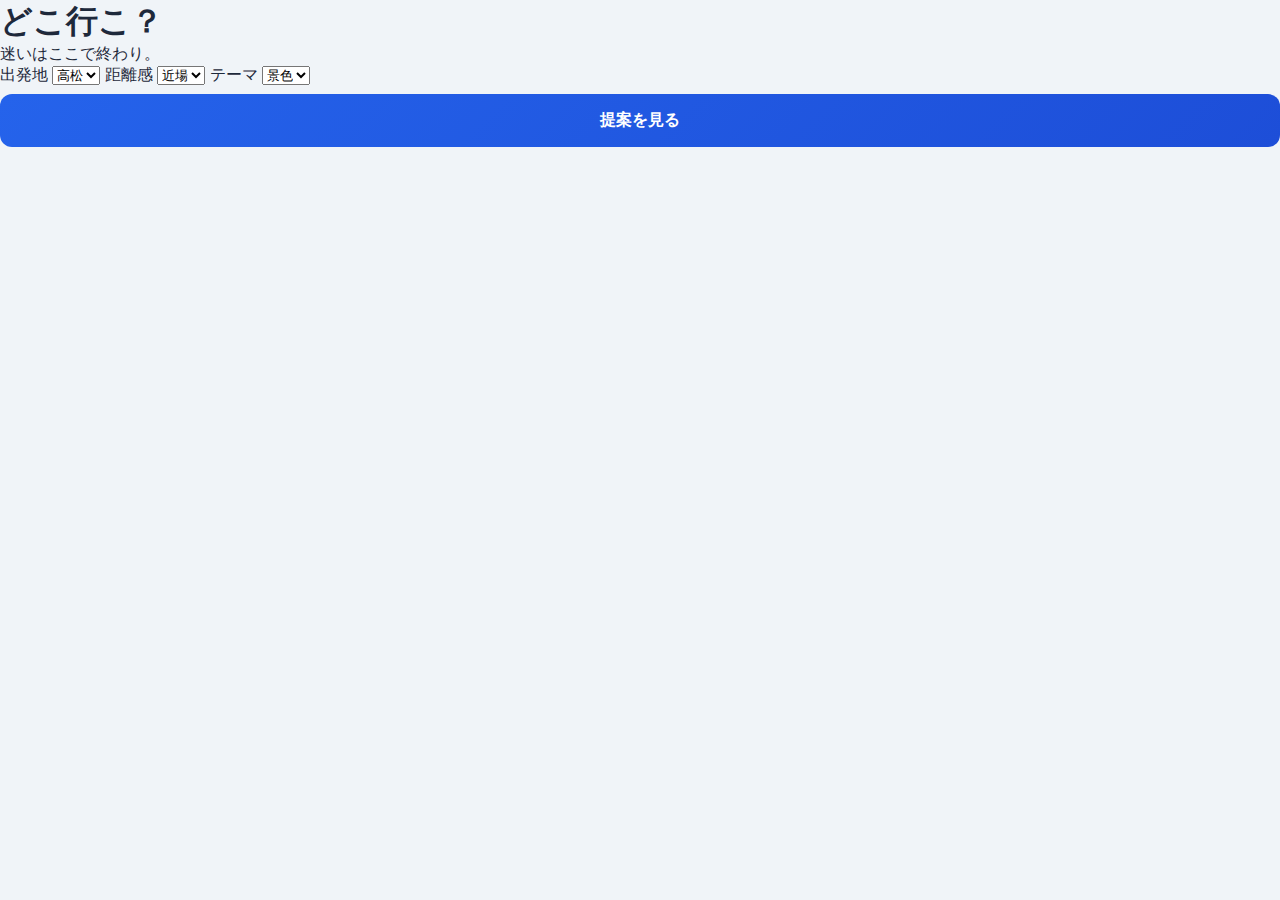
<file: index.html>
<!DOCTYPE html>
<html lang="ja">
<head>
<meta charset="UTF-8">
<meta name="viewport" content="width=device-width, initial-scale=1.0">
<title>どこ行こ？</title>
<link rel="stylesheet" href="css/style.css">
</head>

<body>

<div class="container">
  <div class="card">

    <h1>どこ行こ？</h1>
    <p class="subtitle">迷いはここで終わり。</p>

    <label>出発地</label>
    <select id="departure">
      <option value="takamatsu">高松</option>
      <option value="osaka">大阪</option>
      <option value="okayama">岡山</option>
      <option value="tokyo">東京</option>
      <option value="fukuoka">博多</option>
    </select>

    <label>距離感</label>
    <select id="distance">
      <option value="near">近場</option>
      <option value="far">遠出</option>
    </select>

    <label>テーマ</label>
    <select id="theme">
      <option value="view">景色</option>
      <option value="food">ご飯</option>
      <option value="experience">体験</option>
    </select>

    <button class="primary-btn" onclick="generatePlan()">
      提案を見る
    </button>

  </div>

  <div id="result" class="result-box" style="display:none;"></div>

</div>

<script src="js/data.js"></script>
<script src="js/script.js"></script>

</body>
</html>
</file>
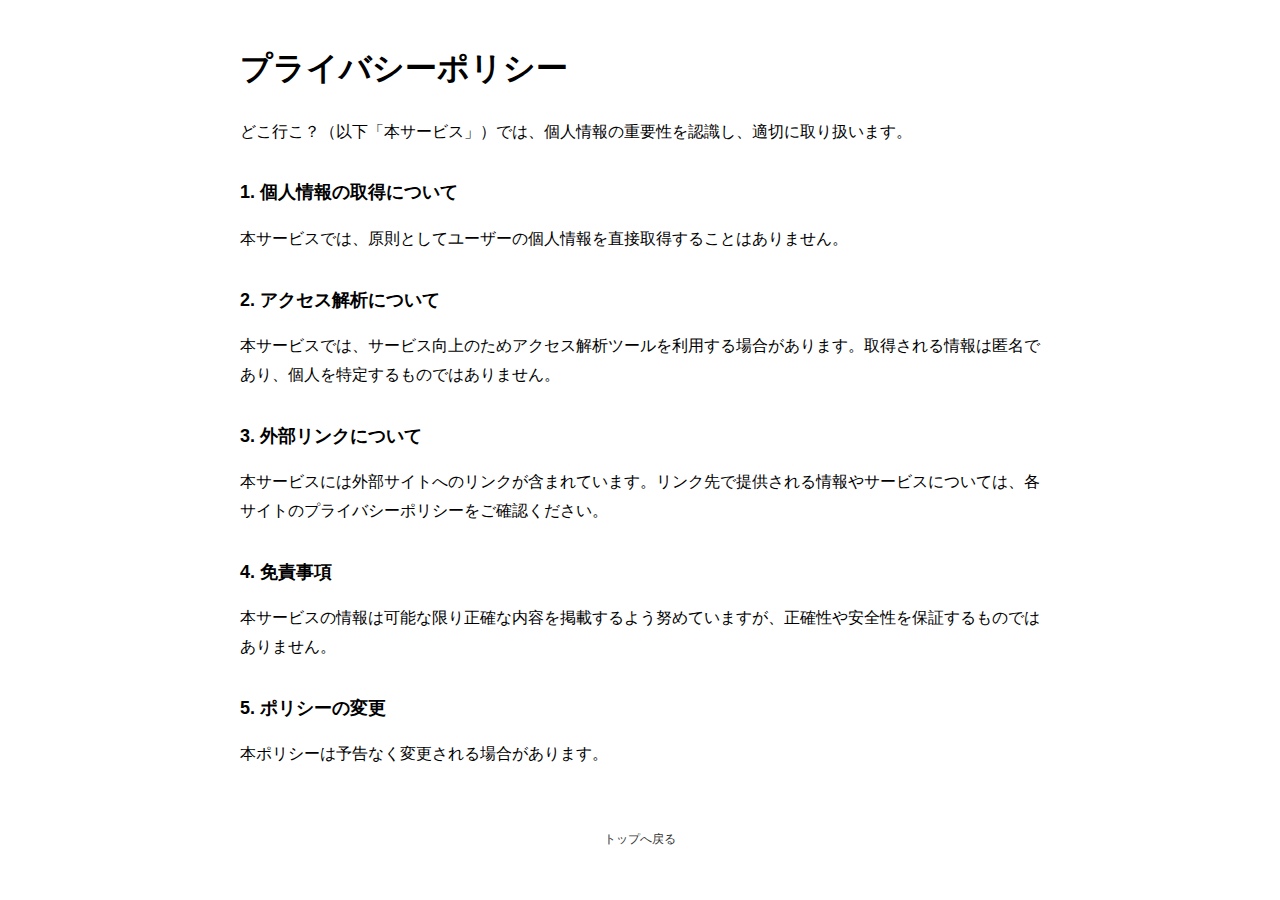
<file: privacy.html>
<!DOCTYPE html>
<html lang="ja">
<head>
<meta charset="UTF-8">
<title>プライバシーポリシー | どこ行こ？</title>
<meta name="viewport" content="width=device-width, initial-scale=1.0">
<style>
body{
  font-family: -apple-system, BlinkMacSystemFont, sans-serif;
  max-width: 800px;
  margin: 40px auto;
  padding: 0 20px;
  line-height: 1.8;
}
h1{ margin-bottom: 20px; }
h2{ margin-top: 30px; font-size: 18px; }
footer{
  margin-top: 60px;
  text-align: center;
  font-size: 12px;
  color: #777;
}
a{ color:#333; text-decoration:none; }
</style>
</head>
<body>

<h1>プライバシーポリシー</h1>

<p>どこ行こ？（以下「本サービス」）では、個人情報の重要性を認識し、適切に取り扱います。</p>

<h2>1. 個人情報の取得について</h2>
<p>本サービスでは、原則としてユーザーの個人情報を直接取得することはありません。</p>

<h2>2. アクセス解析について</h2>
<p>本サービスでは、サービス向上のためアクセス解析ツールを利用する場合があります。取得される情報は匿名であり、個人を特定するものではありません。</p>

<h2>3. 外部リンクについて</h2>
<p>本サービスには外部サイトへのリンクが含まれています。リンク先で提供される情報やサービスについては、各サイトのプライバシーポリシーをご確認ください。</p>

<h2>4. 免責事項</h2>
<p>本サービスの情報は可能な限り正確な内容を掲載するよう努めていますが、正確性や安全性を保証するものではありません。</p>

<h2>5. ポリシーの変更</h2>
<p>本ポリシーは予告なく変更される場合があります。</p>

<footer>
<a href="index.html">トップへ戻る</a>
</footer>

</body>
</html>
</file>
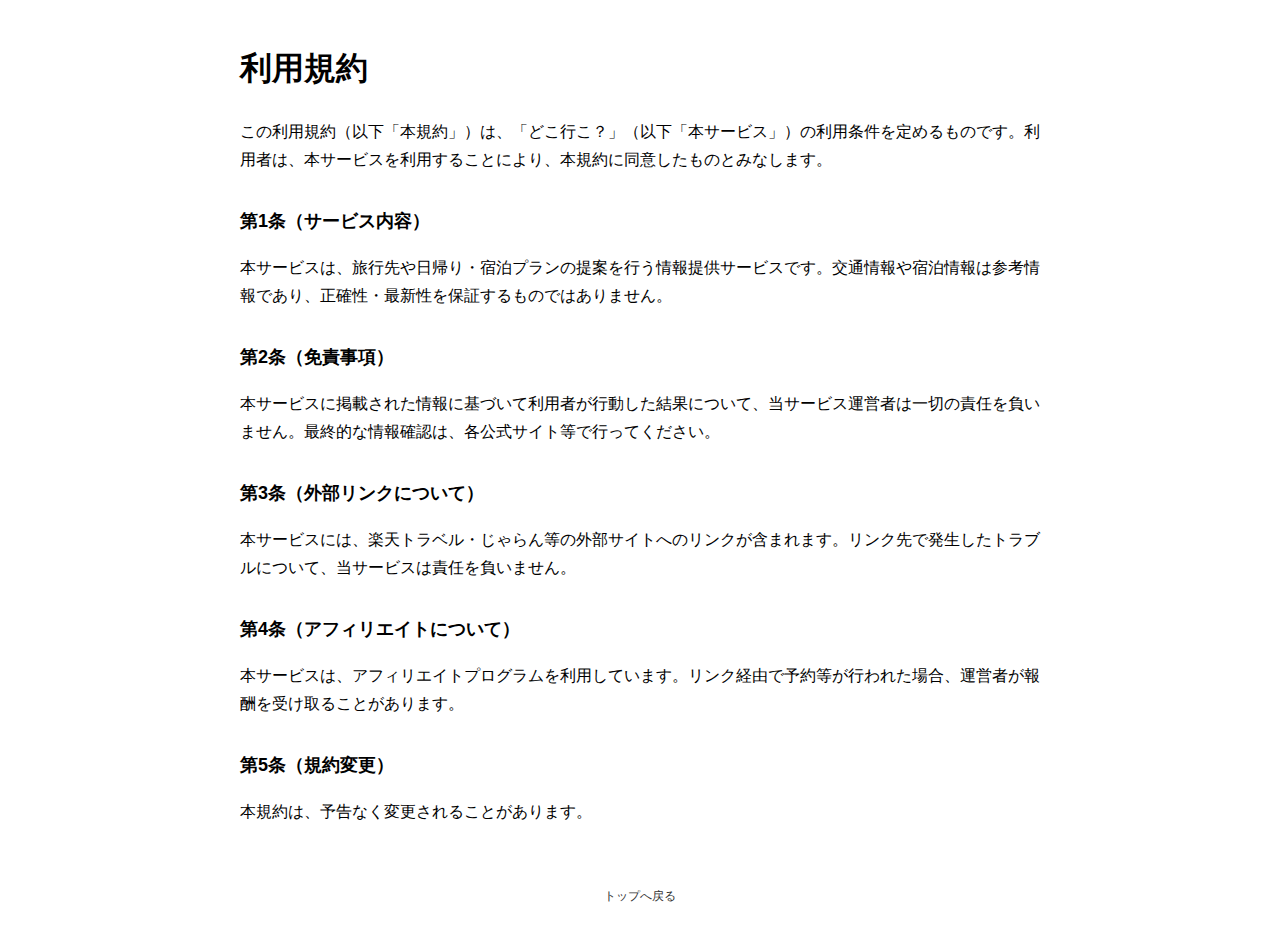
<file: terms.html>
<!DOCTYPE html>
<html lang="ja">
<head>
<meta charset="UTF-8">
<title>利用規約 | どこ行こ？</title>
<meta name="viewport" content="width=device-width, initial-scale=1.0">
<style>
body{
  font-family: -apple-system, BlinkMacSystemFont, sans-serif;
  max-width: 800px;
  margin: 40px auto;
  padding: 0 20px;
  line-height: 1.8;
}
h1{ margin-bottom: 20px; }
h2{ margin-top: 30px; font-size: 18px; }
footer{
  margin-top: 60px;
  text-align: center;
  font-size: 12px;
  color: #777;
}
a{ color:#333; text-decoration:none; }
</style>
</head>
<body>

<h1>利用規約</h1>

<p>この利用規約（以下「本規約」）は、「どこ行こ？」（以下「本サービス」）の利用条件を定めるものです。利用者は、本サービスを利用することにより、本規約に同意したものとみなします。</p>

<h2>第1条（サービス内容）</h2>
<p>本サービスは、旅行先や日帰り・宿泊プランの提案を行う情報提供サービスです。交通情報や宿泊情報は参考情報であり、正確性・最新性を保証するものではありません。</p>

<h2>第2条（免責事項）</h2>
<p>本サービスに掲載された情報に基づいて利用者が行動した結果について、当サービス運営者は一切の責任を負いません。最終的な情報確認は、各公式サイト等で行ってください。</p>

<h2>第3条（外部リンクについて）</h2>
<p>本サービスには、楽天トラベル・じゃらん等の外部サイトへのリンクが含まれます。リンク先で発生したトラブルについて、当サービスは責任を負いません。</p>

<h2>第4条（アフィリエイトについて）</h2>
<p>本サービスは、アフィリエイトプログラムを利用しています。リンク経由で予約等が行われた場合、運営者が報酬を受け取ることがあります。</p>

<h2>第5条（規約変更）</h2>
<p>本規約は、予告なく変更されることがあります。</p>

<footer>
<a href="index.html">トップへ戻る</a>
</footer>

</body>
</html>
</file>
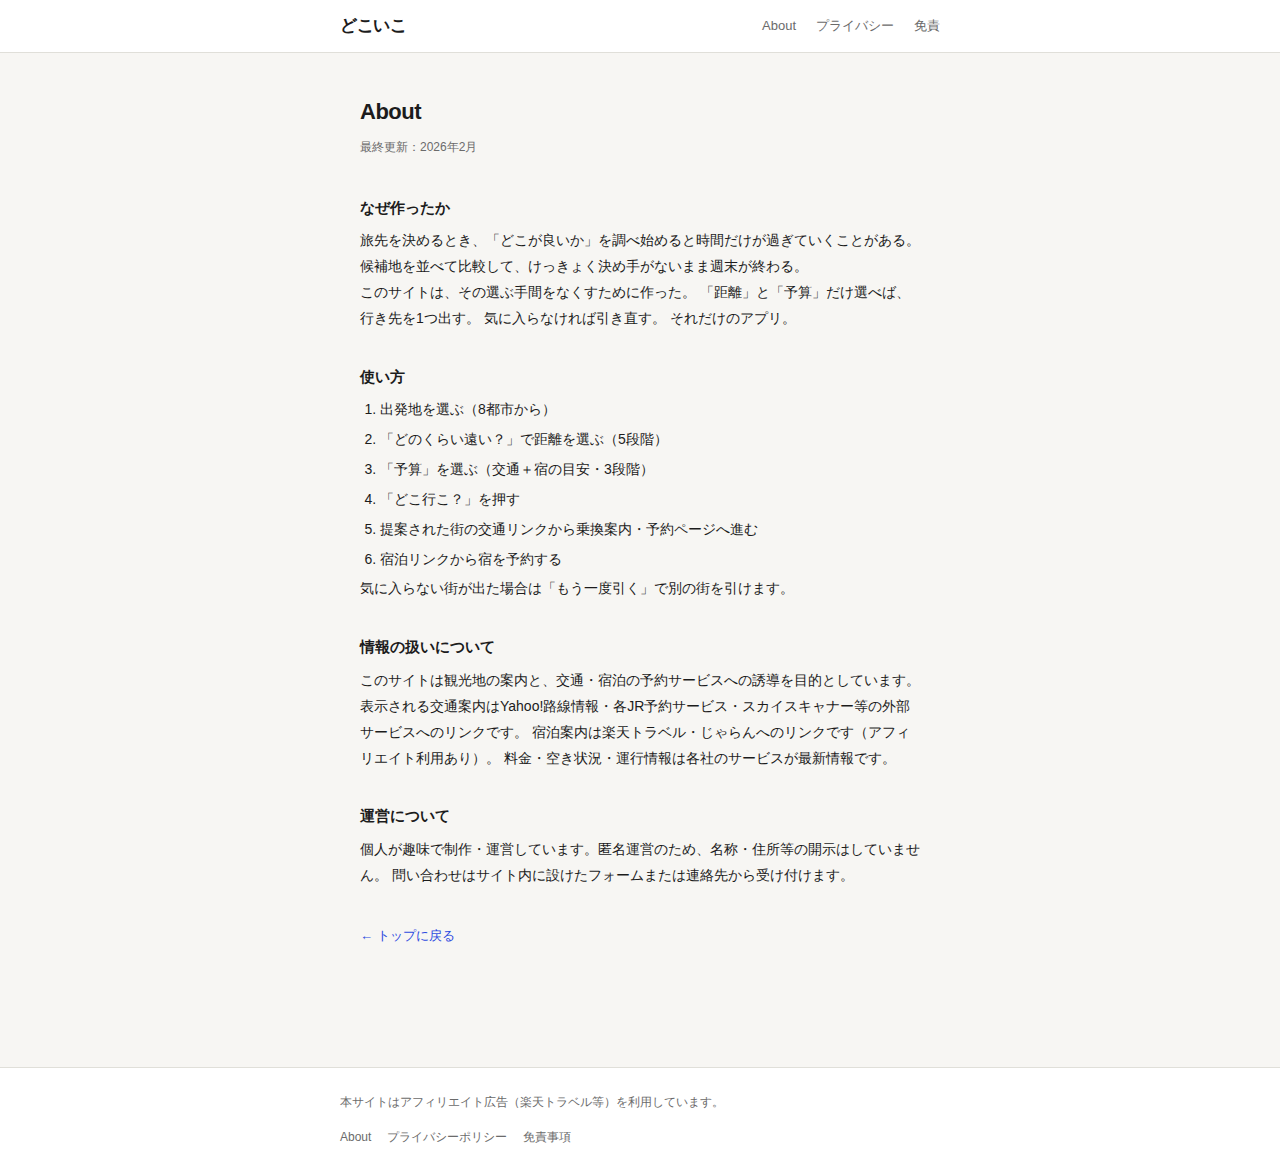
<file: pages/about.html>
<!DOCTYPE html>
<html lang="ja">
<head>
  <meta charset="UTF-8">
  <meta name="viewport" content="width=device-width, initial-scale=1.0">
  <title>About — どこいこ</title>
  <link rel="stylesheet" href="../style.css">
</head>
<body>

  <header class="site-header">
    <div class="header-inner">
      <a class="site-logo" href="../index.html">どこいこ</a>
      <nav class="site-nav">
        <a href="./about.html">About</a>
        <a href="./privacy.html">プライバシー</a>
        <a href="./disclaimer.html">免責</a>
      </nav>
    </div>
  </header>

  <main class="legal-main">
    <h1>About</h1>
    <p class="updated">最終更新：2026年2月</p>

    <h2>なぜ作ったか</h2>
    <p>
      旅先を決めるとき、「どこが良いか」を調べ始めると時間だけが過ぎていくことがある。
      候補地を並べて比較して、けっきょく決め手がないまま週末が終わる。
    </p>
    <p>
      このサイトは、その選ぶ手間をなくすために作った。
      「距離」と「予算」だけ選べば、行き先を1つ出す。
      気に入らなければ引き直す。
      それだけのアプリ。
    </p>

    <h2>使い方</h2>
    <ol>
      <li>出発地を選ぶ（8都市から）</li>
      <li>「どのくらい遠い？」で距離を選ぶ（5段階）</li>
      <li>「予算」を選ぶ（交通＋宿の目安・3段階）</li>
      <li>「どこ行こ？」を押す</li>
      <li>提案された街の交通リンクから乗換案内・予約ページへ進む</li>
      <li>宿泊リンクから宿を予約する</li>
    </ol>
    <p>
      気に入らない街が出た場合は「もう一度引く」で別の街を引けます。
    </p>

    <h2>情報の扱いについて</h2>
    <p>
      このサイトは観光地の案内と、交通・宿泊の予約サービスへの誘導を目的としています。
      表示される交通案内はYahoo!路線情報・各JR予約サービス・スカイスキャナー等の外部サービスへのリンクです。
      宿泊案内は楽天トラベル・じゃらんへのリンクです（アフィリエイト利用あり）。
      料金・空き状況・運行情報は各社のサービスが最新情報です。
    </p>

    <h2>運営について</h2>
    <p>
      個人が趣味で制作・運営しています。匿名運営のため、名称・住所等の開示はしていません。
      問い合わせはサイト内に設けたフォームまたは連絡先から受け付けます。
    </p>

    <a class="back-link" href="../index.html">← トップに戻る</a>
  </main>

  <footer class="site-footer">
    <div class="footer-inner">
      <p>本サイトはアフィリエイト広告（楽天トラベル等）を利用しています。</p>
      <nav class="footer-nav">
        <a href="./about.html">About</a>
        <a href="./privacy.html">プライバシーポリシー</a>
        <a href="./disclaimer.html">免責事項</a>
      </nav>
    </div>
  </footer>

</body>
</html>
</file>
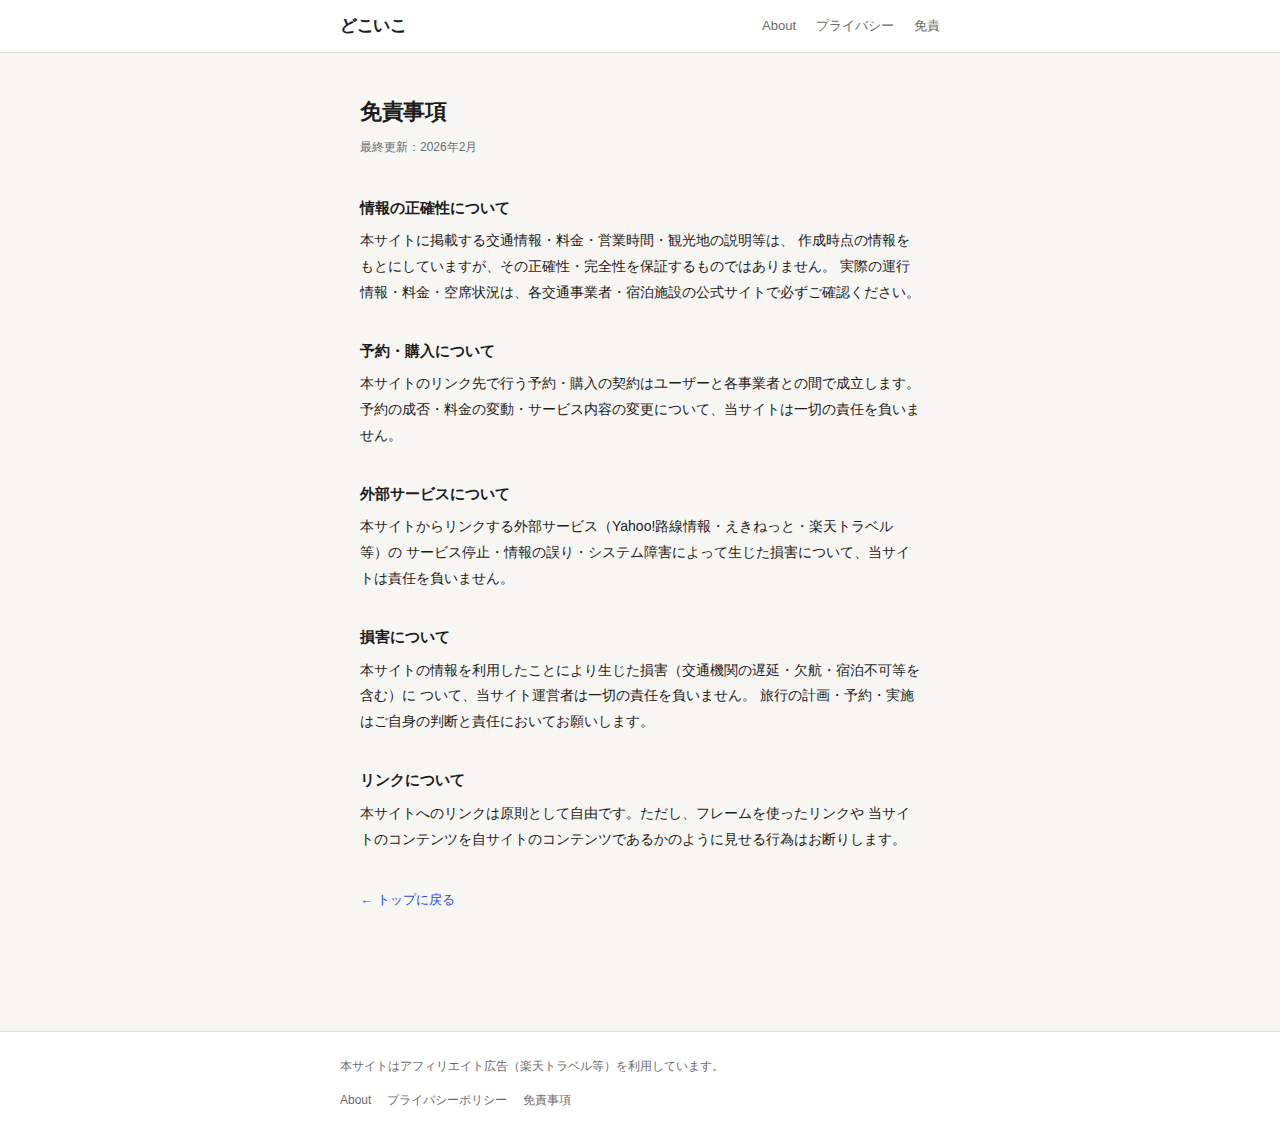
<file: pages/disclaimer.html>
<!DOCTYPE html>
<html lang="ja">
<head>
  <meta charset="UTF-8">
  <meta name="viewport" content="width=device-width, initial-scale=1.0">
  <title>免責事項 — どこいこ</title>
  <link rel="stylesheet" href="../style.css">
</head>
<body>

  <header class="site-header">
    <div class="header-inner">
      <a class="site-logo" href="../index.html">どこいこ</a>
      <nav class="site-nav">
        <a href="./about.html">About</a>
        <a href="./privacy.html">プライバシー</a>
        <a href="./disclaimer.html">免責</a>
      </nav>
    </div>
  </header>

  <main class="legal-main">
    <h1>免責事項</h1>
    <p class="updated">最終更新：2026年2月</p>

    <h2>情報の正確性について</h2>
    <p>
      本サイトに掲載する交通情報・料金・営業時間・観光地の説明等は、
      作成時点の情報をもとにしていますが、その正確性・完全性を保証するものではありません。
      実際の運行情報・料金・空席状況は、各交通事業者・宿泊施設の公式サイトで必ずご確認ください。
    </p>

    <h2>予約・購入について</h2>
    <p>
      本サイトのリンク先で行う予約・購入の契約はユーザーと各事業者との間で成立します。
      予約の成否・料金の変動・サービス内容の変更について、当サイトは一切の責任を負いません。
    </p>

    <h2>外部サービスについて</h2>
    <p>
      本サイトからリンクする外部サービス（Yahoo!路線情報・えきねっと・楽天トラベル等）の
      サービス停止・情報の誤り・システム障害によって生じた損害について、当サイトは責任を負いません。
    </p>

    <h2>損害について</h2>
    <p>
      本サイトの情報を利用したことにより生じた損害（交通機関の遅延・欠航・宿泊不可等を含む）に
      ついて、当サイト運営者は一切の責任を負いません。
      旅行の計画・予約・実施はご自身の判断と責任においてお願いします。
    </p>

    <h2>リンクについて</h2>
    <p>
      本サイトへのリンクは原則として自由です。ただし、フレームを使ったリンクや
      当サイトのコンテンツを自サイトのコンテンツであるかのように見せる行為はお断りします。
    </p>

    <a class="back-link" href="../index.html">← トップに戻る</a>
  </main>

  <footer class="site-footer">
    <div class="footer-inner">
      <p>本サイトはアフィリエイト広告（楽天トラベル等）を利用しています。</p>
      <nav class="footer-nav">
        <a href="./about.html">About</a>
        <a href="./privacy.html">プライバシーポリシー</a>
        <a href="./disclaimer.html">免責事項</a>
      </nav>
    </div>
  </footer>

</body>
</html>
</file>
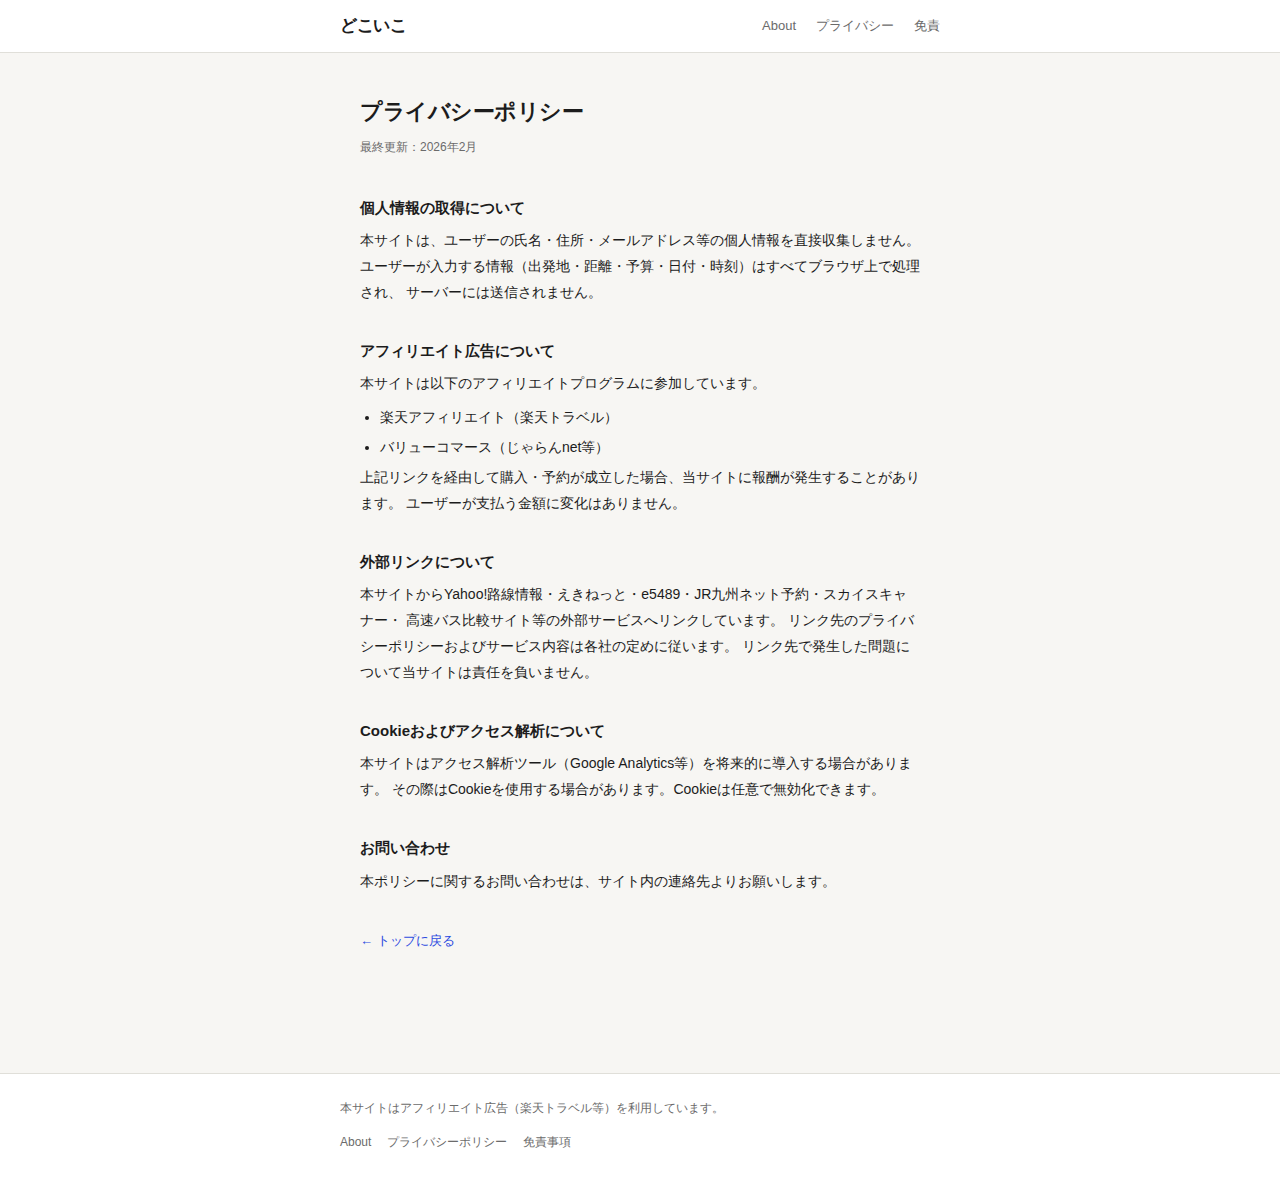
<file: pages/privacy.html>
<!DOCTYPE html>
<html lang="ja">
<head>
  <meta charset="UTF-8">
  <meta name="viewport" content="width=device-width, initial-scale=1.0">
  <title>プライバシーポリシー — どこいこ</title>
  <link rel="stylesheet" href="../style.css">
</head>
<body>

  <header class="site-header">
    <div class="header-inner">
      <a class="site-logo" href="../index.html">どこいこ</a>
      <nav class="site-nav">
        <a href="./about.html">About</a>
        <a href="./privacy.html">プライバシー</a>
        <a href="./disclaimer.html">免責</a>
      </nav>
    </div>
  </header>

  <main class="legal-main">
    <h1>プライバシーポリシー</h1>
    <p class="updated">最終更新：2026年2月</p>

    <h2>個人情報の取得について</h2>
    <p>
      本サイトは、ユーザーの氏名・住所・メールアドレス等の個人情報を直接収集しません。
      ユーザーが入力する情報（出発地・距離・予算・日付・時刻）はすべてブラウザ上で処理され、
      サーバーには送信されません。
    </p>

    <h2>アフィリエイト広告について</h2>
    <p>
      本サイトは以下のアフィリエイトプログラムに参加しています。
    </p>
    <ul>
      <li>楽天アフィリエイト（楽天トラベル）</li>
      <li>バリューコマース（じゃらんnet等）</li>
    </ul>
    <p>
      上記リンクを経由して購入・予約が成立した場合、当サイトに報酬が発生することがあります。
      ユーザーが支払う金額に変化はありません。
    </p>

    <h2>外部リンクについて</h2>
    <p>
      本サイトからYahoo!路線情報・えきねっと・e5489・JR九州ネット予約・スカイスキャナー・
      高速バス比較サイト等の外部サービスへリンクしています。
      リンク先のプライバシーポリシーおよびサービス内容は各社の定めに従います。
      リンク先で発生した問題について当サイトは責任を負いません。
    </p>

    <h2>Cookieおよびアクセス解析について</h2>
    <p>
      本サイトはアクセス解析ツール（Google Analytics等）を将来的に導入する場合があります。
      その際はCookieを使用する場合があります。Cookieは任意で無効化できます。
    </p>

    <h2>お問い合わせ</h2>
    <p>
      本ポリシーに関するお問い合わせは、サイト内の連絡先よりお願いします。
    </p>

    <a class="back-link" href="../index.html">← トップに戻る</a>
  </main>

  <footer class="site-footer">
    <div class="footer-inner">
      <p>本サイトはアフィリエイト広告（楽天トラベル等）を利用しています。</p>
      <nav class="footer-nav">
        <a href="./about.html">About</a>
        <a href="./privacy.html">プライバシーポリシー</a>
        <a href="./disclaimer.html">免責事項</a>
      </nav>
    </div>
  </footer>

</body>
</html>
</file>
<file: css/style.css>
/* ===== Variables ===== */
:root {
  --c-primary: #2563eb;
  --c-primary-dark: #1d4ed8;
  --c-accent: #f97316;
  --c-accent-dark: #ea580c;
  --c-bg: #f0f4f8;
  --c-card: #ffffff;
  --c-text: #1e293b;
  --c-text-sub: #64748b;
  --c-border: #e2e8f0;
  --c-surface: #f8fafc;
  --r-lg: 16px;
  --r-md: 12px;
  --r-sm: 8px;
  --shadow-card: 0 4px 16px rgba(0,0,0,0.08);
  --shadow-hover: 0 8px 24px rgba(0,0,0,0.12);
  --font: -apple-system, BlinkMacSystemFont, "Hiragino Sans",
    "Hiragino Kaku Gothic ProN", "Noto Sans JP", sans-serif;
}

/* ===== Reset ===== */
*, *::before, *::after { margin: 0; padding: 0; box-sizing: border-box; }

/* ===== Base ===== */
body {
  font-family: var(--font);
  background: var(--c-bg);
  color: var(--c-text);
  min-height: 100dvh;
  -webkit-font-smoothing: antialiased;
}

/* ===== App Shell ===== */
.app {
  max-width: 480px;
  margin: 0 auto;
  padding: 0 16px;
  min-height: 100dvh;
  display: flex;
  flex-direction: column;
}

/* ===== Header ===== */
.app-header {
  text-align: center;
  padding: 48px 0 28px;
}

.app-title {
  font-size: 36px;
  font-weight: 800;
  letter-spacing: -0.03em;
  background: linear-gradient(135deg, var(--c-primary) 0%, #7c3aed 100%);
  -webkit-background-clip: text;
  -webkit-text-fill-color: transparent;
  background-clip: text;
}

.app-subtitle {
  margin-top: 10px;
  font-size: 14px;
  color: var(--c-text-sub);
  line-height: 1.7;
}

/* ===== Form Card ===== */
.form-card {
  background: var(--c-card);
  border-radius: var(--r-lg);
  padding: 24px;
  box-shadow: var(--shadow-card);
}

.form-group {
  margin-bottom: 16px;
}

.form-group label {
  display: block;
  font-size: 12px;
  font-weight: 700;
  color: var(--c-text-sub);
  margin-bottom: 6px;
  text-transform: uppercase;
  letter-spacing: 0.08em;
}

.form-row {
  display: flex;
  gap: 12px;
}

.form-group--half {
  flex: 1;
  min-width: 0;
}

/* Select */
.select-wrap {
  position: relative;
}

.select-wrap::after {
  content: "";
  position: absolute;
  right: 14px;
  top: 50%;
  transform: translateY(-50%);
  width: 0;
  height: 0;
  border-left: 5px solid transparent;
  border-right: 5px solid transparent;
  border-top: 6px solid var(--c-text-sub);
  pointer-events: none;
}

.select-wrap select {
  width: 100%;
  padding: 12px 36px 12px 14px;
  border: 2px solid var(--c-border);
  border-radius: var(--r-sm);
  font-size: 15px;
  font-family: var(--font);
  color: var(--c-text);
  background: var(--c-card);
  appearance: none;
  -webkit-appearance: none;
  cursor: pointer;
  transition: border-color 0.2s;
}

.select-wrap select:focus {
  outline: none;
  border-color: var(--c-primary);
}

/* Input (date, time) */
.form-input {
  width: 100%;
  padding: 12px 14px;
  border: 2px solid var(--c-border);
  border-radius: var(--r-sm);
  font-size: 15px;
  font-family: var(--font);
  color: var(--c-text);
  background: var(--c-card);
  transition: border-color 0.2s;
}

.form-input:focus {
  outline: none;
  border-color: var(--c-primary);
}

/* ===== Primary Button ===== */
.primary-btn {
  width: 100%;
  padding: 16px;
  margin-top: 8px;
  border: none;
  border-radius: var(--r-md);
  font-size: 16px;
  font-weight: 700;
  font-family: var(--font);
  background: linear-gradient(135deg, var(--c-primary), var(--c-primary-dark));
  color: #fff;
  cursor: pointer;
  transition: transform 0.15s, box-shadow 0.15s;
}

.primary-btn:hover:not(:disabled) {
  transform: translateY(-1px);
  box-shadow: 0 6px 16px rgba(37, 99, 235, 0.35);
}

.primary-btn:active:not(:disabled) {
  transform: translateY(0);
}

.primary-btn:disabled {
  opacity: 0.5;
  cursor: not-allowed;
}

/* ===== Result ===== */
.result-container {
  margin-top: 20px;
  padding-bottom: 8px;
  animation: slideUp 0.4s ease;
}

.result-card {
  background: var(--c-card);
  border-radius: var(--r-lg);
  padding: 24px;
  box-shadow: var(--shadow-card);
}

/* Header */
.result-header {
  display: flex;
  justify-content: space-between;
  align-items: flex-start;
  gap: 12px;
  margin-bottom: 6px;
}

.result-city {
  font-size: 24px;
  font-weight: 800;
  letter-spacing: -0.02em;
}

.result-prefecture {
  font-size: 12px;
  color: var(--c-text-sub);
}

.result-tags {
  display: flex;
  gap: 6px;
  flex-shrink: 0;
}

.tag {
  display: inline-block;
  padding: 3px 10px;
  border-radius: 20px;
  font-size: 11px;
  font-weight: 700;
  letter-spacing: 0.02em;
}

.tag--view       { background: #dbeafe; color: #1e40af; }
.tag--food       { background: #fef3c7; color: #92400e; }
.tag--experience { background: #dcfce7; color: #166534; }

.result-description {
  font-size: 14px;
  color: var(--c-text-sub);
  margin-bottom: 20px;
  line-height: 1.6;
}

/* Level Stars */
.level-row {
  display: flex;
  flex-wrap: wrap;
  gap: 12px 16px;
  margin-bottom: 18px;
  padding: 10px 14px;
  background: var(--c-surface);
  border-radius: var(--r-sm);
}

.level-item {
  display: flex;
  align-items: center;
  gap: 6px;
  font-size: 14px;
  letter-spacing: 0.04em;
}

.level-label {
  font-size: 12px;
  font-weight: 700;
  color: var(--c-text-sub);
  min-width: 3em;
}

.star--filled { color: #f59e0b; }
.star--empty  { color: #d1d5db; }

.sr-only {
  position: absolute;
  width: 1px; height: 1px;
  padding: 0; margin: -1px;
  overflow: hidden;
  clip: rect(0,0,0,0);
  border: 0;
}

/* ===== Relaxed Banner ===== */
.relaxed-banner {
  font-size: 12px;
  line-height: 1.6;
  color: #92400e;
  background: #fef3c7;
  border-radius: var(--r-sm);
  padding: 10px 14px;
  margin-bottom: 16px;
}

/* ===== Suggest Buttons (交通・予約) ===== */
.suggest-btns {
  display: flex;
  flex-wrap: wrap;
  gap: 10px;
  margin-bottom: 12px;
}

.suggest-btn {
  display: inline-flex;
  align-items: center;
  justify-content: center;
  padding: 14px 16px;
  border-radius: var(--r-md);
  font-size: 15px;
  font-weight: 700;
  font-family: var(--font);
  text-decoration: none;
  color: #fff;
  transition: opacity 0.2s, transform 0.15s, box-shadow 0.15s;
  flex: 1 1 calc(50% - 5px);
  min-width: 0;
  text-align: center;
}

.suggest-btn:hover {
  opacity: 0.9;
  transform: translateY(-1px);
  box-shadow: 0 4px 12px rgba(0,0,0,0.2);
}

/* Yahoo!乗換案内 - 赤系 */
.suggest-btn--yahoo    { background: #ff0033; }
/* EX予約 - 青系（JR東海） */
.suggest-btn--ex       { background: #f47321; }
/* えきねっと - 緑系（JR東日本） */
.suggest-btn--ekinet   { background: #00a651; }
/* e5489 - 青系（JR西日本） */
.suggest-btn--e5489    { background: #0072bc; }
/* JR九州ネット予約 - 赤系 */
.suggest-btn--jrkyushu { background: #e60012; }
/* スカイスキャナー - 水色 */
.suggest-btn--sky      { background: #0770e3; }

/* 距離サブテキスト */
.level-sub {
  font-size: 11px;
  color: var(--c-text-sub);
  margin-left: 4px;
}

/* ===== CTA Button ===== */
.cta-btn {
  display: block;
  width: 100%;
  padding: 16px;
  border: none;
  border-radius: var(--r-md);
  font-size: 16px;
  font-weight: 700;
  font-family: var(--font);
  text-align: center;
  text-decoration: none;
  background: linear-gradient(135deg, var(--c-accent), var(--c-accent-dark));
  color: #fff;
  cursor: pointer;
  transition: transform 0.15s, box-shadow 0.15s;
  margin-top: 4px;
}

.cta-btn:hover {
  transform: translateY(-1px);
  box-shadow: 0 6px 14px rgba(249, 115, 22, 0.35);
}

/* ===== Retry Button ===== */
.retry-btn {
  display: block;
  width: 100%;
  padding: 14px;
  margin-top: 10px;
  border: 2px solid var(--c-border);
  border-radius: var(--r-md);
  font-size: 14px;
  font-weight: 600;
  font-family: var(--font);
  background: var(--c-card);
  color: var(--c-text-sub);
  cursor: pointer;
  transition: border-color 0.2s, color 0.2s;
}

.retry-btn:hover {
  border-color: var(--c-primary);
  color: var(--c-primary);
}

/* ===== Empty / Error / Loading ===== */
.result-card--empty,
.result-card--error,
.result-card--loading {
  text-align: center;
  padding: 36px 24px;
}

.empty-message,
.error-message {
  font-size: 14px;
  line-height: 1.8;
  color: var(--c-text-sub);
}

.error-message {
  color: #dc2626;
}

.spinner {
  width: 32px;
  height: 32px;
  border: 3px solid var(--c-border);
  border-top-color: var(--c-primary);
  border-radius: 50%;
  margin: 0 auto 14px;
  animation: spin 0.7s linear infinite;
}

/* ===== Footer ===== */
.app-footer {
  text-align: center;
  padding: 28px 0 20px;
  margin-top: auto;
}

.app-footer p {
  font-size: 11px;
  color: var(--c-text-sub);
  line-height: 1.6;
}

/* ===== Animations ===== */
@keyframes slideUp {
  from { opacity: 0; transform: translateY(16px); }
  to   { opacity: 1; transform: translateY(0); }
}

@keyframes spin {
  to { transform: rotate(360deg); }
}

/* ===== Responsive ===== */
@media (max-width: 380px) {
  .app-title { font-size: 28px; }
  .form-row  { flex-direction: column; gap: 0; }
  .result-header { flex-direction: column; }
  .suggest-btn { flex: 1 1 100%; }
}
</file>
<file: style.css>
/* ================================================================
   どこいこ — Calm Pop Style
================================================================ */

*, *::before, *::after {
  box-sizing: border-box;
  margin: 0;
  padding: 0;
}

:root {
  --bg: #f7f6f3;
  --white: #ffffff;
  --text: #1c1c1c;
  --text-sub: #6b6b6b;
  --accent: #2d4be0;
  --accent-text: #ffffff;
  --btn-bg: #ebebeb;
  --btn-hover: #dedede;
  --btn-active-bg: #1c1c1c;
  --btn-active-text: #ffffff;
  --btn-disabled-bg: #f0f0f0;
  --btn-disabled-text: #c0c0c0;
  --border: #e0dfd9;
  --shadow: 0 1px 3px rgba(0,0,0,.07);
  --radius: 8px;
  --radius-lg: 14px;

  /* transport link colors */
  --c-jr-east:       #1e7a3a;
  --c-jr-west:       #1a52a0;
  --c-jr-kyushu:     #c0392b;
  --c-jr-ex:         #d44d00;
  --c-skyscanner:    #0770e3;
  --c-google-maps:   #4285f4;
  --c-bus:           #5a8a2a;
  --c-ferry:         #1a7a8a;
  --c-rental:        #7a7a7a;
  --c-rakuten:       #bf0000;
  --c-jalan:         #c85a00;
  --c-jalan-rental:  #9a4500;
}

body {
  font-family: -apple-system, BlinkMacSystemFont, "Hiragino Sans", "Noto Sans JP", sans-serif;
  font-size: 15px;
  line-height: 1.7;
  background: var(--bg);
  color: var(--text);
  -webkit-font-smoothing: antialiased;
}

/* ── ヘッダー ── */

.site-header {
  background: var(--white);
  border-bottom: 1px solid var(--border);
  position: sticky;
  top: 0;
  z-index: 100;
}

.header-inner {
  max-width: 640px;
  margin: 0 auto;
  padding: 0 20px;
  height: 52px;
  display: flex;
  align-items: center;
  justify-content: space-between;
}

.site-logo {
  font-size: 17px;
  font-weight: 800;
  color: var(--text);
  text-decoration: none;
  letter-spacing: -.5px;
}

.site-nav {
  display: flex;
  gap: 20px;
}

.site-nav a {
  font-size: 13px;
  color: var(--text-sub);
  text-decoration: none;
}

.site-nav a:hover {
  color: var(--text);
}

/* ── メイン ── */

.main {
  padding: 32px 20px 72px;
}

.container {
  max-width: 600px;
  margin: 0 auto;
}

/* ── ヒーロー ── */

.hero {
  padding: 28px 0 36px;
}

.hero-heading {
  font-size: 28px;
  font-weight: 800;
  letter-spacing: -1px;
  color: var(--text);
  line-height: 1.2;
  margin-bottom: 10px;
}

.hero-text {
  font-size: 14px;
  line-height: 1.9;
  color: var(--text-sub);
  max-width: 400px;
}

/* ── コントロール ── */

.controls {
  display: flex;
  flex-direction: column;
  gap: 28px;
}

.control-group {
  display: flex;
  flex-direction: column;
  gap: 10px;
}

.control-label {
  font-size: 11px;
  font-weight: 700;
  color: var(--text-sub);
  letter-spacing: .8px;
  text-transform: uppercase;
}

/* 出発地 select */

.departure-select {
  appearance: none;
  background: var(--white) url("data:image/svg+xml,%3Csvg xmlns='http://www.w3.org/2000/svg' width='12' height='8' viewBox='0 0 12 8'%3E%3Cpath d='M1 1l5 5 5-5' stroke='%231c1c1c' stroke-width='1.5' fill='none' stroke-linecap='round'/%3E%3C/svg%3E") no-repeat right 12px center;
  border: 1px solid var(--border);
  border-radius: var(--radius);
  padding: 10px 36px 10px 14px;
  font-size: 15px;
  color: var(--text);
  cursor: pointer;
  width: 100%;
  max-width: 200px;
}

.departure-select:focus {
  outline: 2px solid var(--accent);
  outline-offset: 1px;
}

/* 出発日時 */

.datetime-input {
  appearance: none;
  background: var(--white);
  border: 1px solid var(--border);
  border-radius: var(--radius);
  padding: 10px 14px;
  font-size: 15px;
  font-family: inherit;
  color: var(--text);
  cursor: pointer;
  width: 100%;
  max-width: 260px;
}

.datetime-input:focus {
  outline: 2px solid var(--accent);
  outline-offset: 1px;
}

/* ボタングループ */

.btn-group {
  display: flex;
  flex-wrap: wrap;
  gap: 8px;
}

.sel-btn {
  background: var(--btn-bg);
  color: var(--text);
  border: none;
  border-radius: 100px;
  padding: 8px 18px;
  font-size: 13px;
  font-family: inherit;
  cursor: pointer;
  transition: background .1s;
  white-space: nowrap;
  user-select: none;
}

.sel-btn:hover {
  background: var(--btn-hover);
}

.sel-btn.active {
  background: var(--btn-active-bg);
  color: var(--btn-active-text);
}

.sel-btn.disabled {
  background: var(--btn-disabled-bg);
  color: var(--btn-disabled-text);
  cursor: not-allowed;
  pointer-events: none;
}

.sel-btn.hidden {
  display: none;
}

/* エラー */

.form-error {
  font-size: 13px;
  color: #c0392b;
  padding: 8px 14px;
  background: #fef0ee;
  border-radius: var(--radius);
  border-left: 3px solid #c0392b;
}

/* GOボタン */

.go-btn {
  width: 100%;
  background: var(--accent);
  color: var(--accent-text);
  border: none;
  border-radius: var(--radius-lg);
  padding: 18px;
  font-size: 17px;
  font-weight: 700;
  font-family: inherit;
  cursor: pointer;
  letter-spacing: .3px;
  margin-top: 4px;
  transition: opacity .1s;
}

.go-btn:hover {
  opacity: .88;
}

.go-btn:active {
  opacity: .75;
}

.go-btn:disabled {
  opacity: .4;
  cursor: not-allowed;
}

/* ── 結果 ── */

.result {
  margin-top: 48px;
}

/* カウンター */

.result-counter {
  display: flex;
  justify-content: space-between;
  font-size: 12px;
  color: var(--text-sub);
  padding: 0 4px 14px;
}

/* 都市ブロック */

.city-block {
  background: var(--white);
  border-radius: var(--radius-lg) var(--radius-lg) 0 0;
  padding: 28px 24px 24px;
  border: 1px solid var(--border);
  border-bottom: none;
}

.city-header {
  margin-bottom: 14px;
}

.city-name {
  font-size: 34px;
  font-weight: 800;
  letter-spacing: -1.5px;
  line-height: 1.1;
  color: var(--text);
}

.city-sub {
  margin-top: 6px;
  font-size: 13px;
  color: var(--text-sub);
  display: flex;
  align-items: center;
  flex-wrap: wrap;
  gap: 6px;
}

.type-badge {
  font-size: 11px;
  padding: 2px 8px;
  border-radius: 100px;
  font-weight: 600;
}

.type-onsen  { background: #fff0e8; color: #c05a00; }
.type-island { background: #e8f4ff; color: #0070b8; }
.type-rural  { background: #eaf5e8; color: #3a7a20; }
.type-town   { background: #f0eeff; color: #5a3ab0; }

.city-meta-row {
  display: flex;
  gap: 20px;
  margin-bottom: 14px;
  flex-wrap: wrap;
}

.meta-label {
  font-size: 11px;
  font-weight: 700;
  color: var(--text-sub);
  letter-spacing: .5px;
  text-transform: uppercase;
  margin-right: 6px;
}

.meta-value {
  font-size: 13px;
  color: var(--text);
  font-weight: 500;
}

.themes-row {
  display: flex;
  flex-wrap: wrap;
  gap: 6px;
  margin-bottom: 20px;
}

.theme-tag {
  font-size: 12px;
  color: var(--text-sub);
  background: var(--bg);
  border: 1px solid var(--border);
  border-radius: 100px;
  padding: 3px 10px;
}

.city-appeal {
  display: flex;
  flex-direction: column;
  gap: 12px;
}

.appeal-line {
  font-size: 14px;
  line-height: 1.8;
  color: var(--text);
  padding-left: 12px;
  border-left: 2px solid var(--border);
}

/* 結果ブロック（交通・宿泊） */

.result-block {
  background: var(--white);
  border: 1px solid var(--border);
  border-top: none;
  padding: 20px 24px;
}

.result-block-last {
  border-radius: 0 0 var(--radius-lg) var(--radius-lg);
}

.block-label {
  font-size: 10px;
  font-weight: 700;
  color: var(--text-sub);
  letter-spacing: 1.2px;
  text-transform: uppercase;
  margin-bottom: 12px;
}

.link-list {
  display: flex;
  flex-direction: column;
  gap: 8px;
}

/* リンクアイテム */

.link-item {
  display: block;
  padding: 12px 16px;
  border-radius: var(--radius);
  font-size: 14px;
  font-weight: 600;
  color: var(--white);
  text-decoration: none;
  cursor: pointer;
  transition: opacity .1s;
}

.link-item:hover {
  opacity: .85;
}

/* 交通リンクの色 */
.link-jr-east      { background: var(--c-jr-east); }
.link-jr-west      { background: var(--c-jr-west); }
.link-jr-kyushu    { background: var(--c-jr-kyushu); }
.link-jr-ex        { background: var(--c-jr-ex); }
.link-skyscanner   { background: var(--c-skyscanner); }
.link-google-maps  { background: var(--c-google-maps); }
.link-bus          { background: var(--c-bus); }
.link-ferry        { background: var(--c-ferry); }
.link-rental       { background: var(--c-rental); }

/* 宿泊リンクの色 */
.link-rakuten      { background: var(--c-rakuten); }
.link-jalan        { background: var(--c-jalan); }
.link-jalan-rental { background: var(--c-jalan-rental); }

/* 宿泊ブロック: 交通ブロックとの間に微妙な区切りを設ける */

.hotel-block {
  border-top: 2px solid var(--bg);
}

/* リトライボタン */

.retry-btn {
  margin-top: 16px;
  width: 100%;
  background: transparent;
  color: var(--text-sub);
  border: 1px solid var(--border);
  border-radius: var(--radius-lg);
  padding: 14px;
  font-size: 14px;
  font-family: inherit;
  cursor: pointer;
  transition: background .1s, color .1s;
}

.retry-btn:hover {
  background: var(--white);
  color: var(--text);
}

/* ── フッター ── */

.site-footer {
  border-top: 1px solid var(--border);
  padding: 24px 20px;
  margin-top: 48px;
  background: var(--white);
}

.footer-inner {
  max-width: 600px;
  margin: 0 auto;
  display: flex;
  flex-direction: column;
  gap: 4px;
}

.site-footer p {
  font-size: 12px;
  color: var(--text-sub);
}

.footer-nav {
  display: flex;
  gap: 16px;
  margin-top: 10px;
}

.footer-nav a {
  font-size: 12px;
  color: var(--text-sub);
  text-decoration: none;
}

.footer-nav a:hover {
  color: var(--text);
}

/* 最寄り駅/空港/港ラベル */

.gateway-label {
  display: flex;
  align-items: baseline;
  gap: 8px;
  font-size: 15px;
  font-weight: 600;
  color: var(--text);
  margin-top: 12px;
  margin-bottom: 2px;
}

.gateway-type {
  font-size: 10px;
  font-weight: 700;
  color: var(--text-sub);
  letter-spacing: .5px;
  background: var(--bg);
  padding: 2px 7px;
  border-radius: 100px;
  white-space: nowrap;
  flex-shrink: 0;
}

/* アクセス行（二次交通のみ、直結は非表示） */

.access-line {
  font-size: 12px;
  color: var(--text-sub);
  margin-bottom: 16px;
  font-weight: 400;
  padding-left: 2px;
  display: block;
}

/* 距離★凡例 */

.star-legend {
  font-size: 11px;
  color: var(--text-sub);
  letter-spacing: .3px;
}

/* ── 法律ページ共通 ── */

.legal-main {
  max-width: 600px;
  margin: 0 auto;
  padding: 40px 20px 72px;
}

.legal-main h1 {
  font-size: 22px;
  font-weight: 800;
  margin-bottom: 6px;
  letter-spacing: -.5px;
}

.legal-main .updated {
  font-size: 12px;
  color: var(--text-sub);
  margin-bottom: 36px;
}

.legal-main h2 {
  font-size: 15px;
  font-weight: 700;
  margin: 32px 0 8px;
}

.legal-main p,
.legal-main li {
  font-size: 14px;
  line-height: 1.85;
  color: var(--text);
}

.legal-main ul,
.legal-main ol {
  padding-left: 20px;
  margin-top: 8px;
}

.legal-main li {
  margin-bottom: 4px;
}

.legal-main a {
  color: var(--accent);
}

.back-link {
  display: inline-block;
  margin-top: 36px;
  font-size: 13px;
  color: var(--text-sub);
  text-decoration: none;
}

.back-link:hover {
  color: var(--text);
}

/* ── レスポンシブ ── */

@media (max-width: 420px) {
  .hero-text {
    font-size: 13px;
  }

  .city-name {
    font-size: 28px;
  }

  .city-block,
  .result-block {
    padding: 20px 16px;
  }

  .go-btn {
    font-size: 16px;
    padding: 16px;
  }

  .sel-btn {
    font-size: 12px;
    padding: 7px 14px;
  }
}
</file>
